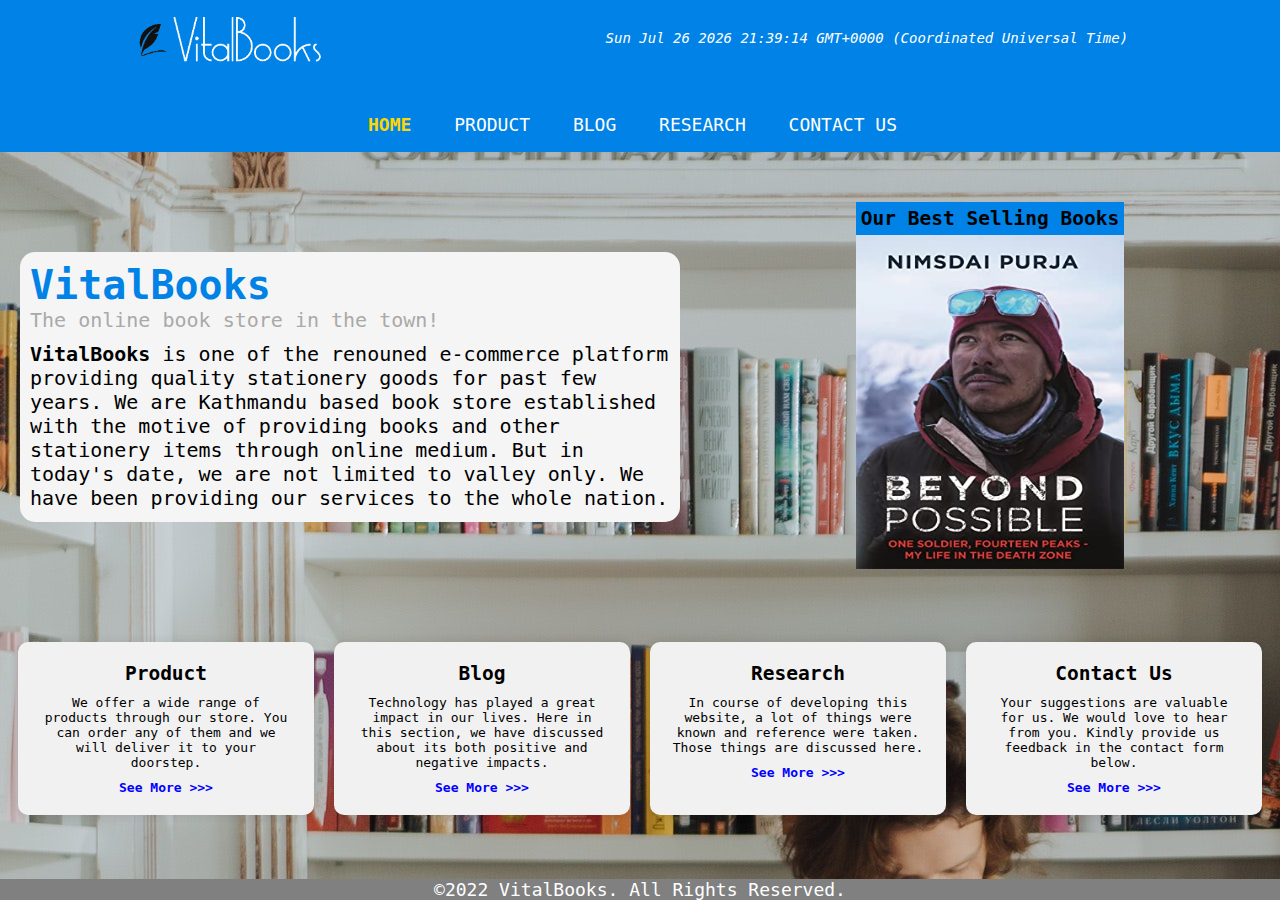
<file: index.html>
<!DOCTYPE html>
<html>
  <head>
    <meta charset="utf-8" />
    <meta name="viewport" content="width=device-width, initial-scale=1" />
    <meta name="description" content="home page of VitalBooks" />
    <meta name="keywords" content="Book Store" />
    <meta name="author" content="Sudip Sigdel" />

    <title>Vitalbooks</title>
    <!--favicon refers to the image that appers in left of the title-->
    <link rel="icon" type="image/x-icon" href="images/favicon.ico" />

    <link rel="stylesheet" type="text/css" href="css/style.css" />

    <style>
      p {
        margin-top: 10px;
        font-size: 20px;
      }

      .home {
        display: flex;
        flex-wrap: wrap;
        justify-content: space-evenly;
      }

      .lower {
        display: flex;
        flex-wrap: wrap;
        justify-content: center;
        gap: 20px;
        margin-top: 20px;
      }

      .lower1,
      .lower2,
      .lower3,
      .lower4 {
        flex: 0 0 calc(20%);
        max-width: 400px;
        background-color: #f1f1f1;
        padding: 20px;
        margin-bottom: 20px;
        border-radius: 10px;
        box-shadow: 0 0 10px rgba(0, 0, 0, 0.1);
        text-align: center;
      }

      .lower h1 {
        font-size: 1.5rem;
        margin-bottom: 10px;
      }

      .lower p {
        font-size: 1rem;
        margin-top: 0;
      }

      .lower a {
        text-decoration: none;
        color: blue;
        font-weight: bold;
        display: block;
        margin-top: 10px;
      }

      .front {
        margin: 100px 20px 100px 20px;
        padding: 10px;
        width: 50%;
        border-radius: 15px;
        overflow-wrap: break-word;
        background: #f5f5f5;
      }

      .slider {
        height: 370px;
        width: auto;
        margin: 50px auto;
        overflow: hidden;
      }

      #img,
      img {
        width: 100%;
        height: 95%;
      }

      @media screen and (max-width: 612px) {
        .lower1,
        .lower2,
        .lower3,
        .lower4 {
          flex-basis: 100%;
          max-width: 80%;
        }

        .home {
          flex-direction: column;
        }

        .front {
          width: 90%;
          margin: 0;
          padding: 10px;
          margin-top: 2rem;
          align-self: center;
        }
      }
    </style>
  </head>

  <body style="background-image: url('./images/home.jpg')">
    <header>
      <nav>
        <!--This division contains logo of the website-->
        <div>
          <a href="index.html">
            <img
              class="logo"
              src="images/logo.png"
              width="auto"
              height="100%"
            />
          </a>
        </div>

        <!--This division contains javaScript that displays current date and time-->
        <div class="date">
          <i id="date"></i>

          <script src="js/script.js">
            display_date();
          </script>
        </div>

        <!--Navigation Links-->
        <div>
          <ul>
            <li><a class="active" href="index.html">HOME</a></li>
            <li><a href="pages/product.html">PRODUCT</a></li>
            <li><a href="pages/blog.html">BLOG</a></li>
            <li><a href="pages/research.html">RESEARCH</a></li>
            <li><a href="pages/contact.html">CONTACT US</a></li>
          </ul>
        </div>
      </nav>
    </header>

    <div class="home">
      <!--This division displays the introductory paragraph-->
      <div class="front">
        <h1 style="font-size: 40px; color: #0082e6">VitalBooks</h1>

        <p style="color: darkgray; margin-top: 0">
          The online book store in the town!
        </p>

        <p>
          <b>VitalBooks</b> is one of the renouned e-commerce platform providing
          quality stationery goods for past few years. We are Kathmandu based
          book store established with the motive of providing books and other
          stationery items through online medium. But in today's date, we are
          not limited to valley only. We have been providing our services to the
          whole nation.
        </p>
      </div>

      <!--This division allocates space for displaying image slider in home page-->
      <div class="slider">
        <h2 style="background-color: #0082e6; padding: 5px">
          Our Best Selling Books
        </h2>

        <div id="img">
          <img src="images/book1.jpg" />
        </div>
      </div>

      <!--One image is displayed in the division and JavaScript trigers after certain interval of time and image keeps changing-->
      <script type="text/javascript">
        let images = ["book1.jpg", "book2.jpg", "book3.jpg", "book4.jpg"];

        let x = 0;

        let imgs = document.getElementById("img");

        setInterval(slider, 2000);

        function slider() {
          if (x < images.length) {
            x = x + 1;
          } else {
            x = 1;
          }

          imgs.innerHTML = "<img src=images/" + images[x - 1] + ">";
        }
      </script>
    </div>

    <!--This division creates four sections for quick navigation from bottom of the home page-->
    <div class="lower">
      <div class="lower1">
        <h1>Product</h1>

        <p>
          We offer a wide range of products through our store. You can order any
          of them and we will deliver it to your doorstep.
        </p>

        <a href="pages/product.html"> See More >>></a>
      </div>

      <div class="lower2">
        <h1>Blog</h1>

        <p>
          Technology has played a great impact in our lives. Here in this
          section, we have discussed about its both positive and negative
          impacts.
        </p>

        <a href="pages/blog.html"> See More >>></a>
      </div>

      <div class="lower3">
        <h1>Research</h1>

        <p>
          In course of developing this website, a lot of things were known and
          reference were taken. Those things are discussed here.
        </p>

        <a href="pages/research.html"> See More >>></a>
      </div>

      <div class="lower4">
        <h1>Contact Us</h1>

        <p>
          Your suggestions are valuable for us. We would love to hear from you.
          Kindly provide us feedback in the contact form below.
        </p>

        <a href="pages/contact.html"> See More >>></a>
      </div>
    </div>

    <!--Footer section of website containing copyright information-->
    <footer class="copyright">
      &copy2022 VitalBooks. All Rights Reserved.
    </footer>
  </body>
</html>
</file>
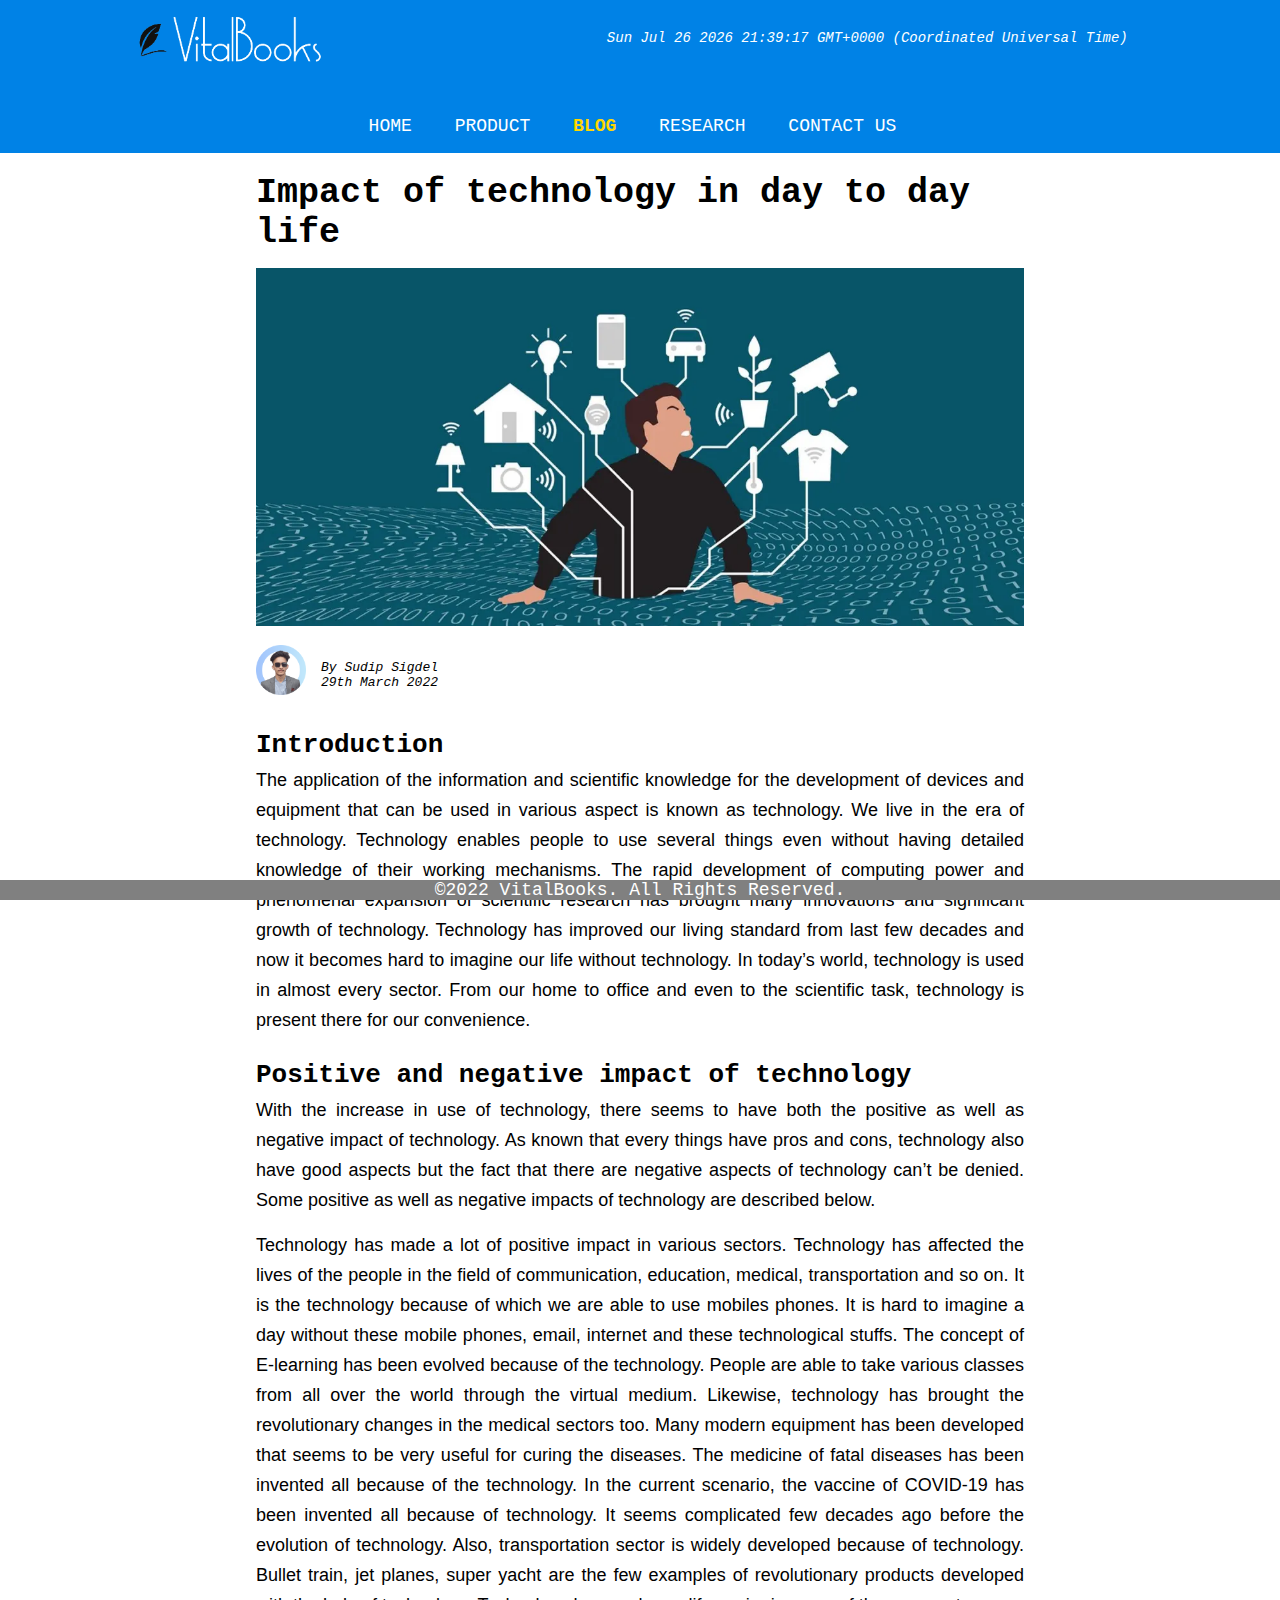
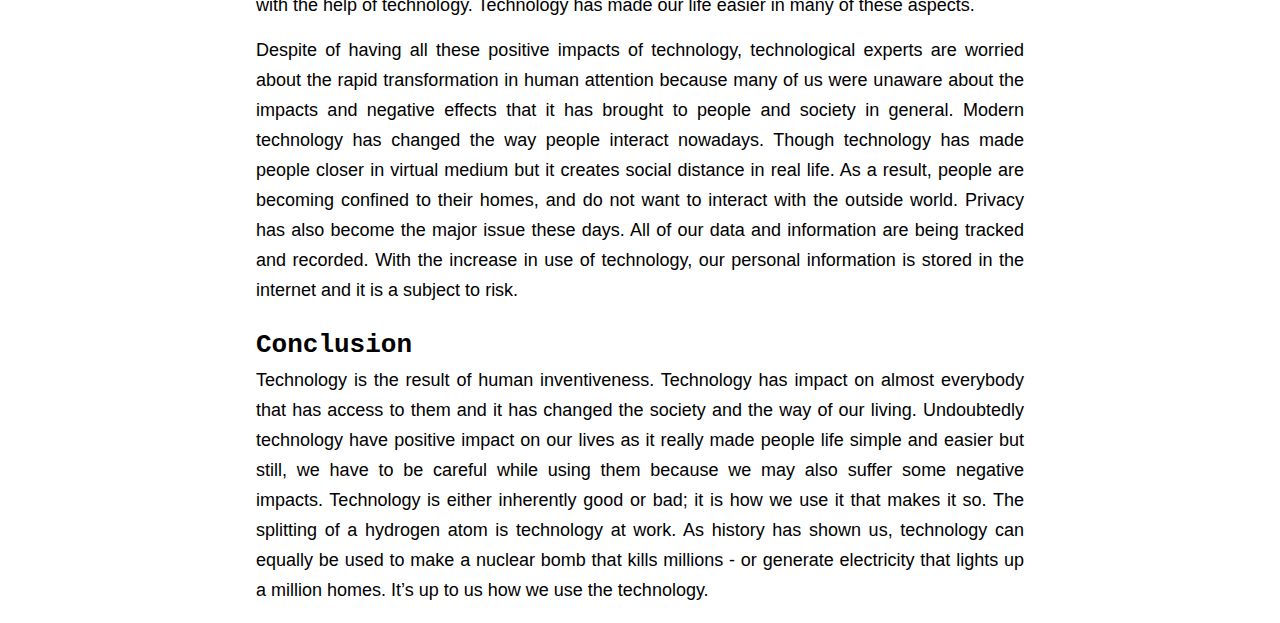
<file: pages/blog.html>
<!DOCTYPE html>
<html>
  <head>
    <meta charset="utf-8" />
    <meta name="viewport" content="width=device-width, initial-scale=1" />
    <meta name="description" content="blog page of VitalBooks" />
    <meta name="keywords" content="Book Store" />
    <meta name="author" content="Sudip Sigdel" />

    <title>Vitalbooks - Blog</title>
    <!--favicon refers to the image that appers in left of the title-->
    <link rel="icon" type="image/x-icon" href="../images/favicon.ico" />

    <link rel="stylesheet" type="text/css" href="../css/style.css" />

    <style type="text/css">
      .blog {
        margin: auto;
        padding: 20px 0;
        width: 60%;
      }

      .author {
        display: flex;
      }

      .author i {
        padding: 15px;
      }

      .content h1 {
        padding: 25px 0 5px 0;
      }

      .content p {
        font-size: 18px;
        text-align: justify;
        line-height: 30px;
        font-family: "Gill Sans", "Gill Sans MT", "Trebuchet MS", sans-serif;
      }

      /* Media queries for responsive design */
      @media only screen and (max-width: 768px) {
        .blog {
          margin: auto;
          width: 90%;
        }
      }

      @media only screen and (max-width: 480px) {
        .blog {
          margin: auto;
          width: 90%;
        }
      }
    </style>
  </head>

  <body>
    <header>
      <nav>
        <!--This division contains logo of the website-->
        <div>
          <a href="../index.html">
            <img
              class="logo"
              src="../images/logo.png"
              width="auto"
              height="100%"
            />
          </a>
        </div>

        <!--This division contains javaScript that displays current date and time-->
        <div class="date">
          <i id="date"></i>

          <script src="../js/script.js">
            display_date();
          </script>
        </div>

        <!--Navigation Links-->
        <div>
          <ul>
            <li><a href="../index.html">HOME</a></li>
            <li><a href="product.html">PRODUCT</a></li>
            <li><a class="active" href="blog.html">BLOG</a></li>
            <li><a href="research.html">RESEARCH</a></li>
            <li><a href="contact.html">CONTACT US</a></li>
          </ul>
        </div>
      </nav>
    </header>

    <div class="blog">
      <!--Heading of the blog-->
      <h1 style="font-size: 35px">Impact of technology in day to day life</h1>

      <br />

      <img src="../images/blog.webp" width="100%" />

      <br /><br />

      <!--This division contains the image and details of the author-->
      <div class="author">
        <a href="http://www.bio.link/sudip" target="_blank">
          <img src="../images/me.png" height="50px" />
        </a>

        <i
          >By Sudip Sigdel <br />
          29th March 2022
        </i>
      </div>

      <!--Content of the blog-->
      <div class="content">
        <h1>Introduction</h1>

        <p>
          The application of the information and scientific knowledge for the
          development of devices and equipment that can be used in various
          aspect is known as technology. We live in the era of technology.
          Technology enables people to use several things even without having
          detailed knowledge of their working mechanisms. The rapid development
          of computing power and phenomenal expansion of scientific research has
          brought many innovations and significant growth of technology.
          Technology has improved our living standard from last few decades and
          now it becomes hard to imagine our life without technology. In today’s
          world, technology is used in almost every sector. From our home to
          office and even to the scientific task, technology is present there
          for our convenience.
        </p>

        <h1>Positive and negative impact of technology</h1>

        <p>
          With the increase in use of technology, there seems to have both the
          positive as well as negative impact of technology. As known that every
          things have pros and cons, technology also have good aspects but the
          fact that there are negative aspects of technology can’t be denied.
          Some positive as well as negative impacts of technology are described
          below.
        </p>
        <br />
        <p>
          Technology has made a lot of positive impact in various sectors.
          Technology has affected the lives of the people in the field of
          communication, education, medical, transportation and so on. It is the
          technology because of which we are able to use mobiles phones. It is
          hard to imagine a day without these mobile phones, email, internet and
          these technological stuffs. The concept of E-learning has been evolved
          because of the technology. People are able to take various classes
          from all over the world through the virtual medium. Likewise,
          technology has brought the revolutionary changes in the medical
          sectors too. Many modern equipment has been developed that seems to be
          very useful for curing the diseases. The medicine of fatal diseases
          has been invented all because of the technology. In the current
          scenario, the vaccine of COVID-19 has been invented all because of
          technology. It seems complicated few decades ago before the evolution
          of technology. Also, transportation sector is widely developed because
          of technology. Bullet train, jet planes, super yacht are the few
          examples of revolutionary products developed with the help of
          technology. Technology has made our life easier in many of these
          aspects.
        </p>
        <br />
        <p>
          Despite of having all these positive impacts of technology,
          technological experts are worried about the rapid transformation in
          human attention because many of us were unaware about the impacts and
          negative effects that it has brought to people and society in general.
          Modern technology has changed the way people interact nowadays. Though
          technology has made people closer in virtual medium but it creates
          social distance in real life. As a result, people are becoming
          confined to their homes, and do not want to interact with the outside
          world. Privacy has also become the major issue these days. All of our
          data and information are being tracked and recorded. With the increase
          in use of technology, our personal information is stored in the
          internet and it is a subject to risk.
        </p>

        <h1>Conclusion</h1>

        <p>
          Technology is the result of human inventiveness. Technology has impact
          on almost everybody that has access to them and it has changed the
          society and the way of our living. Undoubtedly technology have
          positive impact on our lives as it really made people life simple and
          easier but still, we have to be careful while using them because we
          may also suffer some negative impacts. Technology is either inherently
          good or bad; it is how we use it that makes it so. The splitting of a
          hydrogen atom is technology at work. As history has shown us,
          technology can equally be used to make a nuclear bomb that kills
          millions - or generate electricity that lights up a million homes.
          It’s up to us how we use the technology.
        </p>
      </div>
    </div>

    <!--Footer section of website containing copyright information-->
    <footer class="copyright">
      &copy2022 VitalBooks. All Rights Reserved.
    </footer>
  </body>
</html>
</file>
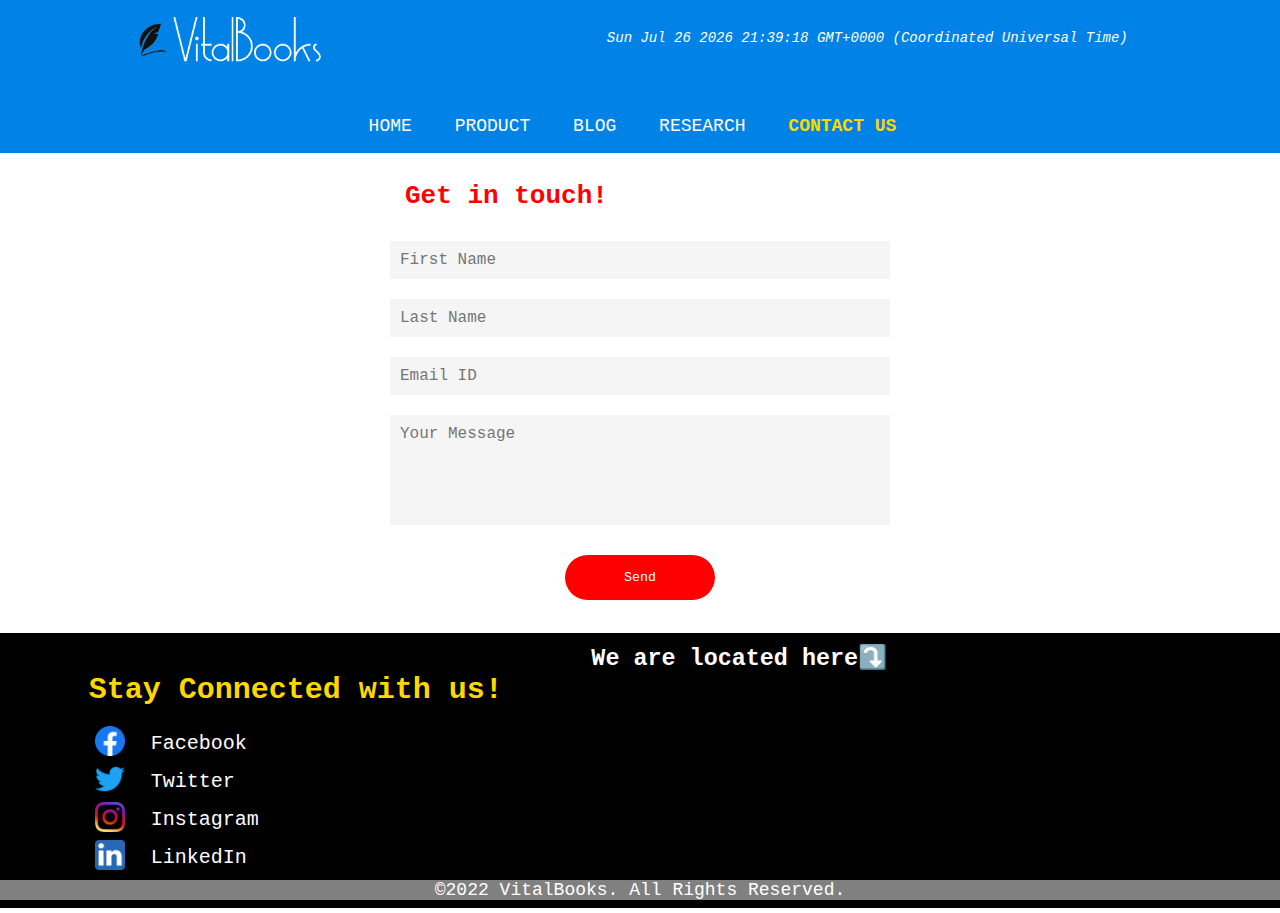
<file: pages/contact.html>
<!DOCTYPE html>
<html>
  <head>
    <meta charset="utf-8" />
    <meta name="viewport" content="width=device-width, initial-scale=1" />
    <meta name="description" content="contact page of VitalBooks" />
    <meta name="keywords" content="Book Store" />
    <meta name="author" content="Sudip Sigdel" />

    <title>Vitalbooks - Contact Us</title>
    <!--favicon refers to the image that appers in left of the title-->
    <link rel="icon" type="image/x-icon" href="../images/favicon.ico" />

    <link rel="stylesheet" type="text/css" href="../css/style.css" />

    <style type="text/css">
      .bg {
        width: 100%;
        height: fit-content;
        display: flex;
        align-items: center;
        justify-content: center;
      }

      form {
        background: #fff;
        display: flex;
        flex-direction: column;
        padding: 1vw 4vw;
        width: 90%;
        max-width: 500px;
        border-radius: 10px;
      }

      form h1 {
        color: red;
        font-style: bold;
        margin: 15px;
        margin-bottom: 20px;
        background: white;
      }

      form label,
      textarea,
      input {
        border: 0;
        margin: 10px 0;
        padding: 10px;
        outline: none;
        resize: none;
        background: #f5f5f5;
        font-size: 16px;
      }

      form button {
        padding: 15px;
        background: red;
        color: white;
        border: 0;
        outline: none;
        cursor: pointer;
        width: 150px;
        margin: 20px auto 0;
        border-radius: 30px;
        margin-bottom: 20px;
        justify-content: center;
      }

      .about {
        width: 100%;
        height: auto;
        color: white;
        font-size: 20px;
        font-family: serif;
        background-color: black;
        position: sticky;
        top: 78%;
        display: flex;
        flex-wrap: wrap;
        justify-content: space-evenly;
      }

      td {
        padding-left: 20px;
        font-size: 20px;
        text-align: left;
      }

      tr td a {
        text-decoration: none;
        color: white;
      }

      tr td a:hover {
        color: blueviolet;
      }

      /* Media query for screens with a maximum width of 768px */
      @media screen and (max-width: 768px) {
        .about div h2,
        table,
        div h3 {
          padding: 10px;
        }
      }

      @media screen and (max-width: 420px) {
        .about div h2,
        table,
        div h3 {
          padding: 10px;
        }
      }
    </style>
  </head>

  <body>
    <header>
      <nav>
        <!--This division contains logo of the website-->
        <div>
          <a href="../index.html">
            <img
              class="logo"
              src="../images/logo.png"
              width="auto"
              height="100%"
            />
          </a>
        </div>

        <!--This division contains javaScript that displays current date and time-->
        <div class="date">
          <i id="date"></i>

          <script src="../js/script.js">
            display_date();
          </script>
        </div>

        <!--Navigation Links-->
        <div>
          <ul>
            <li><a href="../index.html">HOME</a></li>
            <li><a href="product.html">PRODUCT</a></li>
            <li><a href="blog.html">BLOG</a></li>
            <li><a href="research.html">RESEARCH</a></li>
            <li><a class="active" href="contact.html">CONTACT US</a></li>
          </ul>
        </div>
      </nav>
    </header>

    <div class="bg">
      <form onsubmit="validateForm()">
        <h1>Get in touch!</h1>

        <input type="text" name="fname" placeholder="First Name" required />

        <input type="text" name="lname" placeholder="Last Name" required />

        <input type="email" name="email" placeholder="Email ID" required />

        <textarea
          name="msg"
          placeholder="Your Message"
          rows="5"
          cols="25"
          required
        ></textarea>

        <button type="submit">Send</button>
      </form>
    </div>

    <script type="text/javascript">
      function validateForm() {
        alert("Your message is delivered!");
      }
      //Only alert message is included in function because 'required' attribute is used while creating the form. So that user cannot send message without filling up all details.
    </script>

    <!--Footer section of website containing social media links, location of store in map and copyright information-->
    <footer>
      <div class="about">
        <div style="padding-top: 40px">
          <!--Table tag is used here to organise the content-->
          <table width="50%">
            <tr>
              <h2 style="color: gold; padding-bottom: 15px">
                Stay Connected with us!
              </h2>
            </tr>

            <tr>
              <th>
                <img src="../images/facebook.png" height="30px" width="30px" />
              </th>
              <td>
                <a href="https://facebook.com/vitalbooks" target="_blank"
                  >Facebook</a
                >
              </td>
            </tr>

            <tr>
              <th>
                <img src="../images/twitter.png" height="30px" width="30px" />
              </th>
              <td>
                <a href="https://twitter.com/vitalbooks" target="_blank"
                  >Twitter</a
                >
              </td>
            </tr>

            <tr>
              <th>
                <img src="../images/instagram.png" height="30px" width="30px" />
              </th>
              <td>
                <a href="https://instagram.com/vitalbooks" target="_blank"
                  >Instagram</a
                >
              </td>
            </tr>

            <tr>
              <th>
                <img src="../images/linkedin.png" height="30px" width="30px" />
              </th>
              <td>
                <a href="https://linkedin.com/in/vitalbooks" target="_blank"
                  >LinkedIn</a
                >
              </td>
            </tr>
          </table>
        </div>

        <div style="padding-top: 10px; overflow-x: hidden">
          <h3 style="padding-bottom: 10px">We are located here⤵️</h3>

          <iframe
            src="https://www.google.com/maps/embed?pb=!1m18!1m12!1m3!1d3590.972151225969!2d25.627542314226048!3d-25.837462955436692!2m3!1f0!2f0!3f0!3m2!1i1024!2i768!4f13.1!3m3!1m2!1s0x1ea2cb105a50b999%3A0x2d791b2bfff8e370!2sVitalBooks!5e0!3m2!1sen!2snp!4v1646383523267!5m2!1sen!2snp"
            width="600"
            height="200"
            style="border: 0; padding-bottom: 20px"
            allowfullscreen=""
            loading="lazy"
          >
          </iframe>
        </div>
      </div>

      <div class="copyright">&copy2022 VitalBooks. All Rights Reserved.</div>
    </footer>
  </body>
</html>
</file>
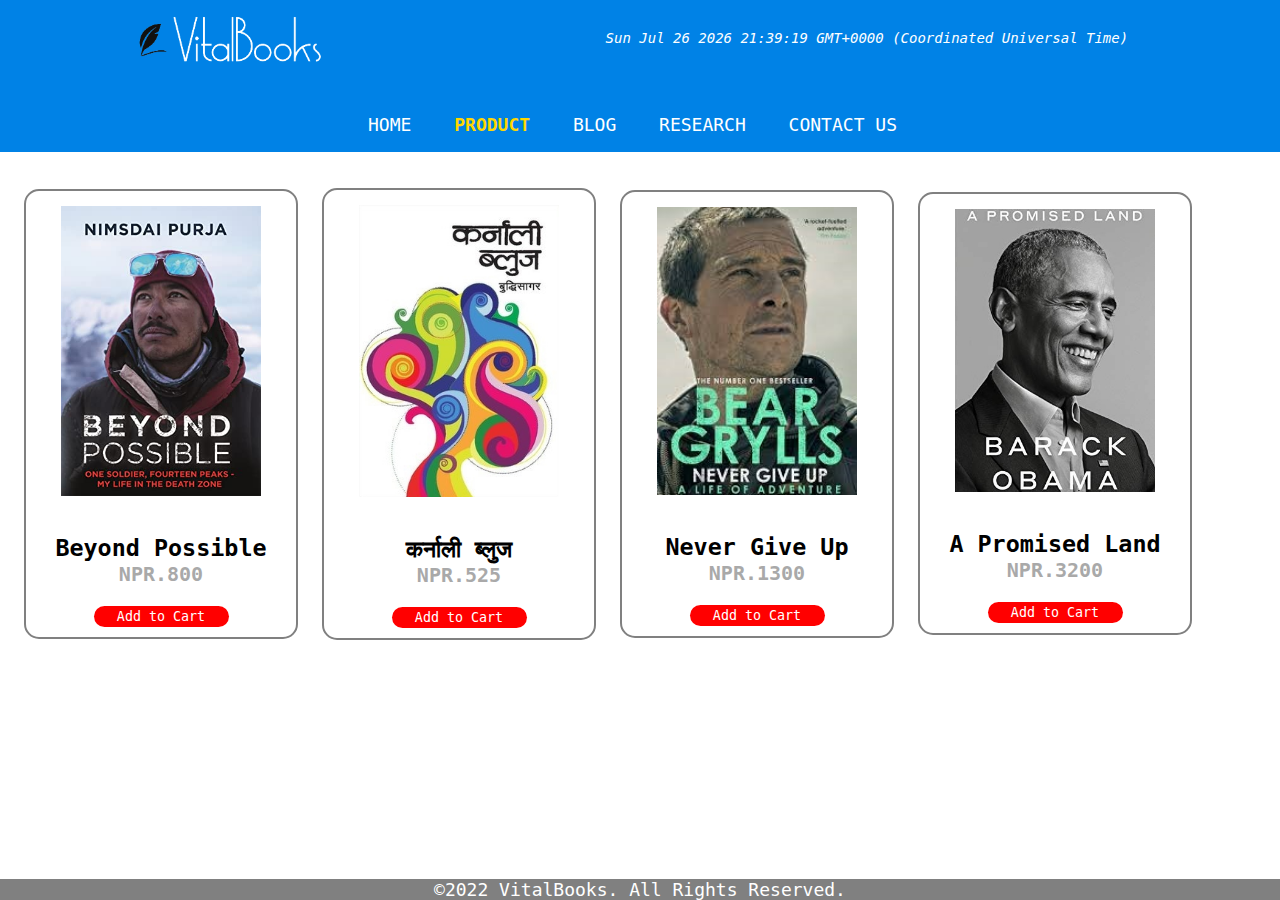
<file: pages/product.html>
<!DOCTYPE html>
<html>
	<head>
		<meta charset="utf-8">
		<meta name="viewport" content="width=device-width, initial-scale=1">
		<meta name="description" content="product page of VitalBooks">
		<meta name="keywords" content="Book Store">
		<meta name="author" content="Sudip Sigdel">
		
		<title>Vitalbooks - Product</title>
		<!--favicon refers to the image that appers in left of the title-->
		<link rel="icon" type="image/x-icon" href="../images/favicon.ico">

		<link rel="stylesheet" type="text/css" href="../css/style.css">

		<style type="text/css">
			.outlet {
				width: 95%;
				height: 100%;
				display: flex;
				flex-wrap: wrap;
				align-items: center;
				justify-content: space-evenly;
				padding: auto;
				margin-top: 4vh;
			}

			.outlet .cards {
				width: 270px;
				height: auto;
				margin-bottom: 20px;
				overflow: hidden;
				border: 2px solid gray;
				border-radius: 15px;
				text-align: center;
			}			

			.outlet .cards .image img {
				width: 200px;
				height: auto;
				align-content: center;
				padding: 15px;
			}

			.outlet .cards .image img:hover {
				transform: scale(1.1);
				transition: 0.2s;
			}

			.outlet .cards .info {
				font-size: 20px;
				padding: 20px;
			}

			h4 {
				color: darkgray;
			}

			.outlet .cards .btn button {
				width: 50%;
				color: white;
				background: red;
				border: none;
				padding: 3px;
				border-radius: 20px;
				margin-bottom: 10px;
				cursor: pointer;
			}

			.outlet .cards .btn button:hover {
				transform: scale(1.1);
				transition: 0.4s;
			}
		</style>
	</head>
		
	<body>
		<header>
			<nav>
				<!--This division contains logo of the website-->
				<div>
					<a href="../index.html"> 
						<img class="logo" src="../images/logo.png" width="auto" height="100%"> 
					</a>
				</div>

				<!--This division contains javaScript that displays current date and time-->
				<div class="date">
					<i id="date"></i>

					<script src="../js/script.js">
						display_date();
					</script>
				</div>

				<!--Navigation Links-->
				<div>
					<ul>
						<li><a href="../index.html">HOME</a></li>
						<li><a class="active" href="product.html">PRODUCT</a></li>
						<li><a href="blog.html">BLOG</a></li>
						<li><a href="research.html">RESEARCH</a></li>
						<li><a href="contact.html">CONTACT US</a></li>
					</ul>
				</div>
			</nav>
		</header>

		<div class="outlet">
			<!--First Book-->
			<div class="cards">
				<div class="image">
					<img src="../images/book1.jpg">
				</div>

				<div class="info">
					<h3>Beyond Possible</h3>
					<h4>NPR.800</h4>
				</div>

				<div class="btn">
					<button type="button" onclick="cart()">
						Add to Cart
					</button>
				</div>
			</div>

			<!--Second Book-->
			<div class="cards">
				<div class="image">
					<img src="../images/book2.jpg">
				</div>

				<div class="info">
					<h3>कर्नाली ब्लुज</h3>
					<h4>NPR.525</h4>
				</div>

				<div class="btn">
					<button type="button" onclick="cart()">
						Add to Cart
					</button>
				</div>
			</div>

			<!--Third Book-->
			<div class="cards">
				<div class="image">
					<img src="../images/book3.jpg">
				</div>

				<div class="info">
					<h3>Never Give Up</h3>
					<h4>NPR.1300</h4>
				</div>

				<div class="btn">
					<button type="button" onclick="cart()">
						Add to Cart
					</button>
				</div>
			</div>

			<!--Fourth Book-->
			<div class="cards">
				<div class="image">
					<img src="../images/book4.jpg">
				</div>

				<div class="info">
					<h3>A Promised Land</h3>
					<h4>NPR.3200</h4>
				</div>

				<div class="btn">
					<button type="button" onclick="cart()">
						Add to Cart
					</button>
				</div>
			</div>
		</div>

		<!--When "Add to Cart" button is clicked, JavaScript is triggred and it gives a popup message-->
		<script type="text/javascript">
			function cart() 
			{
				alert("Added to Cart!");
			}
		</script>

		<!--Footer section of website containing copyright information-->
		<footer class="copyright">
			&copy2022 VitalBooks. All Rights Reserved.
		</footer>
	</body>
</html>
</file>
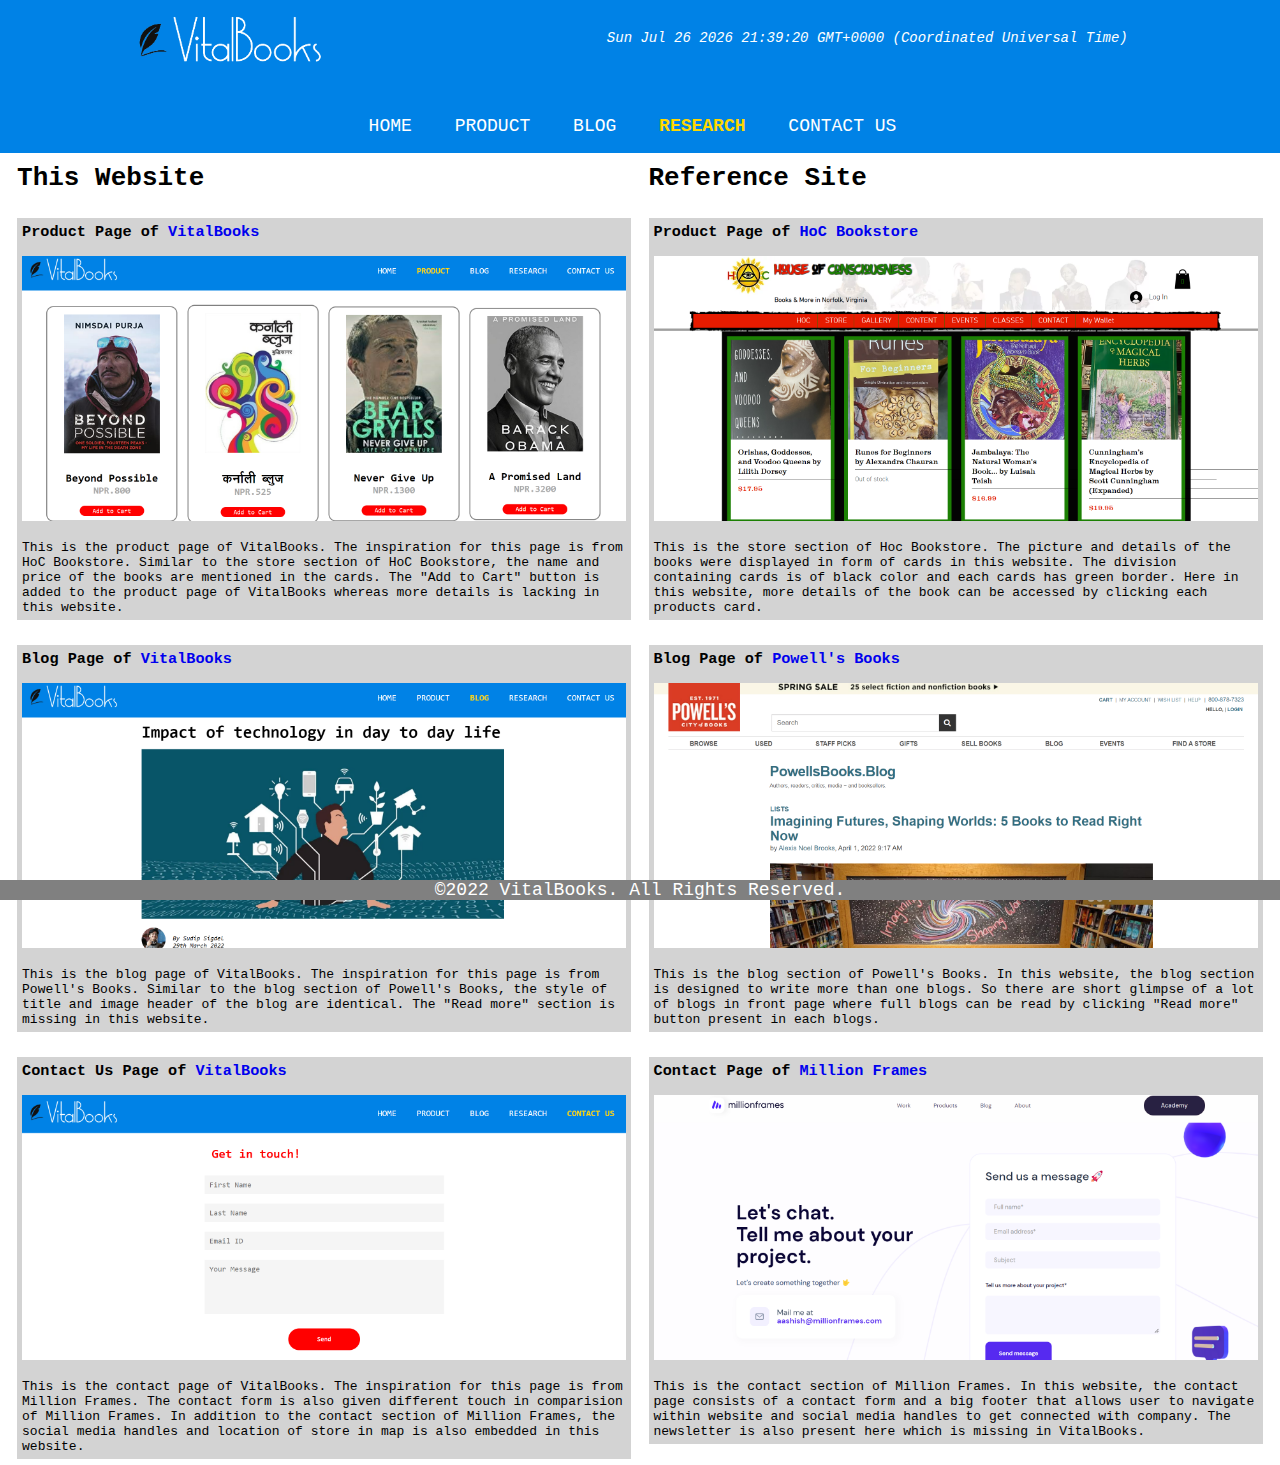
<file: pages/research.html>
<!DOCTYPE html>
<html>
  <head>
    <meta charset="utf-8" />
    <meta name="viewport" content="width=device-width, initial-scale=1" />
    <meta name="description" content="research page of VitalBooks" />
    <meta name="keywords" content="Book Store" />
    <meta name="author" content="Sudip Sigdel" />

    <title>Vitalbooks - Research</title>
    <!--favicon refers to the image that appers in left of the title-->
    <link rel="icon" type="image/x-icon" href="../images/favicon.ico" />

    <link rel="stylesheet" type="text/css" href="../css/style.css" />

    <style>
      .research {
        display: flex;
        flex-wrap: wrap;
        justify-content: space-evenly;
      }

      .layout {
        width: 48%;
        padding: 10px 0;
      }

      .contains {
        height: auto;
        margin-top: 25px;
        padding: 5px;
        background-color: lightgray;
      }

      .research img {
        width: 100%;
        height: auto;
      }

      .research a {
        text-decoration: none;
      }

      .research a:hover {
        color: red;
      }
    </style>
  </head>

  <body>
    <header>
      <nav>
        <!--This division contains logo of the website-->
        <div>
          <a href="../index.html">
            <img
              class="logo"
              src="../images/logo.png"
              width="auto"
              height="100%"
            />
          </a>
        </div>

        <!--This division contains javaScript that displays current date and time-->
        <div class="date">
          <i id="date"></i>

          <script src="../js/script.js">
            display_date();
          </script>
        </div>

        <!--Navigation Links-->
        <div>
          <ul>
            <li><a href="../index.html">HOME</a></li>
            <li><a href="product.html">PRODUCT</a></li>
            <li><a href="blog.html">BLOG</a></li>
            <li><a class="active" href="research.html">RESEARCH</a></li>
            <li><a href="contact.html">CONTACT US</a></li>
          </ul>
        </div>
      </nav>
    </header>

    <div class="research">
      <!--This division contains the image and details of this website-->
      <div class="layout">
        <h1>This Website</h1>

        <!--Product Page-->
        <div class="contains">
          <h3>Product Page of <a href="../index.html">VitalBooks</a></h3>

          <br />

          <a href="product.html">
            <img
              src="../images/product1.png"
              alt="product page of VitalBooks"
            />
          </a>

          <br /><br />

          <p>
            This is the product page of VitalBooks. The inspiration for this
            page is from HoC Bookstore. Similar to the store section of HoC
            Bookstore, the name and price of the books are mentioned in the
            cards. The "Add to Cart" button is added to the product page of
            VitalBooks whereas more details is lacking in this website.
          </p>
        </div>

        <!--Blog Page-->
        <div class="contains">
          <h3>Blog Page of <a href="../index.html">VitalBooks</a></h3>

          <br />

          <a href="blog.html">
            <img src="../images/blog1.png" alt="blog page of VitalBooks" />
          </a>

          <br /><br />

          <p>
            This is the blog page of VitalBooks. The inspiration for this page
            is from Powell's Books. Similar to the blog section of Powell's
            Books, the style of title and image header of the blog are
            identical. The "Read more" section is missing in this website.
          </p>
        </div>

        <!--Contact Page-->
        <div class="contains">
          <h3>Contact Us Page of <a href="../index.html">VitalBooks</a></h3>

          <br />

          <a href="contact.html">
            <img
              src="../images/contact1.png"
              alt="contact us page of VitalBooks"
            />
          </a>

          <br /><br />

          <p>
            This is the contact page of VitalBooks. The inspiration for this
            page is from Million Frames. The contact form is also given
            different touch in comparision of Million Frames. In addition to the
            contact section of Million Frames, the social media handles and
            location of store in map is also embedded in this website.
          </p>
        </div>
      </div>

      <!--This division contains the image and details of reference website-->
      <div class="layout">
        <h1>Reference Site</h1>

        <!--Product Page-->
        <div class="contains">
          <h3>
            Product Page of
            <a href="https://www.hocbookstore.com/" target="_blank"
              >HoC Bookstore</a
            >
          </h3>

          <br />

          <a href="https://www.hocbookstore.com/books" target="_blank">
            <img
              src="../images/product2.png"
              alt="product page of HoC Bookstore"
            />
          </a>

          <br /><br />

          <p>
            This is the store section of Hoc Bookstore. The picture and details
            of the books were displayed in form of cards in this website. The
            division containing cards is of black color and each cards has green
            border. Here in this website, more details of the book can be
            accessed by clicking each products card.
          </p>
        </div>

        <!--Blog Page-->
        <div class="contains">
          <h3>
            Blog Page of
            <a href="https://www.powells.com/" target="_blank"
              >Powell's Books</a
            >
          </h3>

          <br />

          <a href="https://www.powells.com/blog" target="_blank">
            <img src="../images/blog2.png" alt="blog page of Powell's Books" />
          </a>

          <br /><br />

          <p>
            This is the blog section of Powell's Books. In this website, the
            blog section is designed to write more than one blogs. So there are
            short glimpse of a lot of blogs in front page where full blogs can
            be read by clicking "Read more" button present in each blogs.
          </p>
        </div>

        <!--Contact Page-->
        <div class="contains">
          <h3>
            Contact Page of
            <a href="https://www.millionframes.com" target="_blank"
              >Million Frames</a
            >
          </h3>

          <br />

          <a href="https://www.millionframes.com/contact" target="_blank">
            <img
              src="../images/contact2.png"
              alt="contact page of millionframes"
            />
          </a>

          <br /><br />

          <p>
            This is the contact section of Million Frames. In this website, the
            contact page consists of a contact form and a big footer that allows
            user to navigate within website and social media handles to get
            connected with company. The newsletter is also present here which is
            missing in VitalBooks.
          </p>
        </div>
      </div>
    </div>

    <!--Footer section of website containing copyright information-->
    <footer class="copyright">
      &copy2022 VitalBooks. All Rights Reserved.
    </footer>
  </body>
</html>
</file>
<file: css/style.css>
/*---------------Whole Site---------------*/
* {
	margin: 0;
	padding: 0;
	font-family: monospace;
}

/*-------X-------Whole Site-------X-------*/


/*---------------Navigation Bar---------------*/
header nav {
	background-color: #0082e6;
	width: 100%;
	display: flex;
	flex-wrap: wrap;
	justify-content: space-around;
}

.logo {
	width: 100%;
	height: 80px;
}

nav ul li {
	display: inline-block;
	line-height: 50px;
	margin: 17px 15px 0 0;
}

nav ul li a {
	color: white;
	font-size: 18px;
	padding: 10px;
	text-decoration: none;
}

@media screen and (max-width: 611px) {

	nav ul li {
		margin: 0;

	}

	nav ul li a {
		color: white;
		font-size: 14px;
		padding: 0 20px;
		text-decoration: none;
	}
}

/*-------X-------Navigation Bar-------X-------*/


/*---------------Hover Effect---------------*/
a.active,
a:hover {
	color: gold;
	font-weight: bolder;
	transition: 0.5s;
}

/*-------X-------Hover Effect-------X-------*/


/*---------------Date and Time---------------*/
.date {
	color: white;
	font-size: 14px;
	padding: 30px;
}

/*-------X-------Date and Time-------X-------*/


/*---------------Copyright---------------*/
.copyright {
	color: white;
	background: gray;
	text-align: center;
	width: 100%;
	font-size: 18px;
	position: fixed;
	bottom: 0;
}

/*-------X-------Copyright-------X-------*/
</file>
